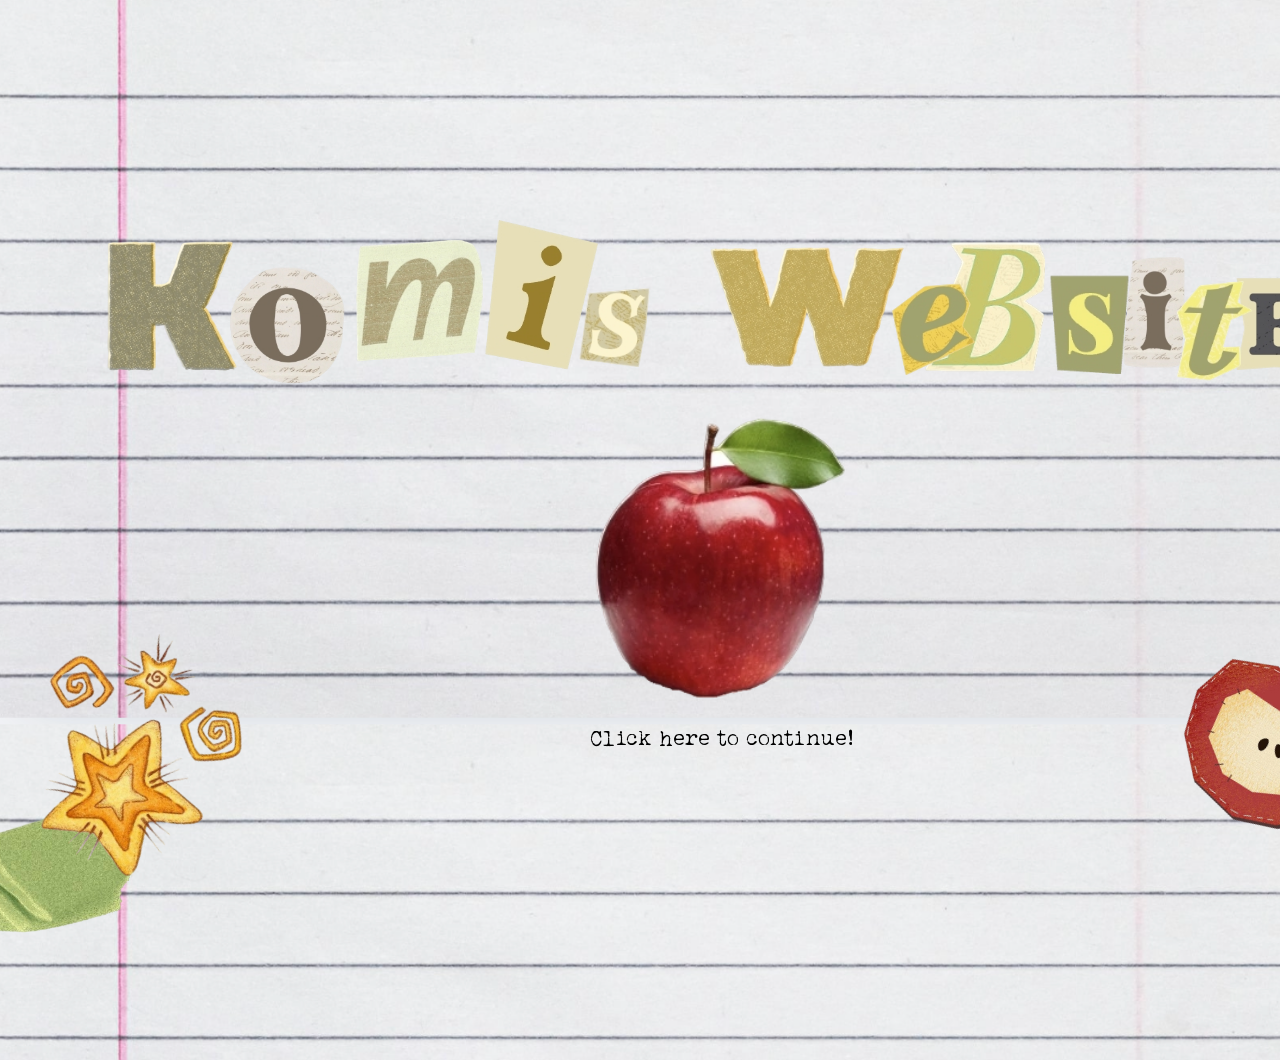
<file: index.html>
<!DOCTYPE html>
<html lang="en">
<head>
    <meta charset="UTF-8">
    <meta name="viewport" content="width=device-width, initial-scale=1.0">
    <title>Entrance</title>
    <link rel = "stylesheet" href = "styles.css">
    <meta name="viewport" content="width=device-width, initial-scale=1.0">

</head>
<body>
    <!-- Stickers -->
    <div class = "text1">Click here to continue!</div>
    <img class = "apple" src = "images/apple1.png">
    <img class = "stars1" src ="images/stars2.png">
    <img class = "tape" src = "images/tape.png">
    <img class = "stars2" src = "images/stars1.png">
    <!-- Title -->
    <img class = "k1" src = "images/k.png">
    <img class = "o1" src = "images/o.png">
    <img class = "m1" src = "images/m.png">
    <img class = "i1" src = "images/i1.png">
    <img class = "s1" src = "images/s.png">
    <!-- First part -->
    <img class = "w1" src = "images/w.png">
    <img class = "e1" src = "images/e.png">
    <img class = "b1" src = "images/b.png">
    <img class = "s2" src = "images/s1.png">
    <img class = "i2" src = "images/i.png">
    <img class = "t1" src = "images/t.png">
    <img class = "e2" src = "images/e1.png">
    <!-- Apple -->
    <img id = "apple1" class = "apple1" src = "images/appl1.png">

    
    
    <script src = "script.js"></script>
</body>
</html>
</file>
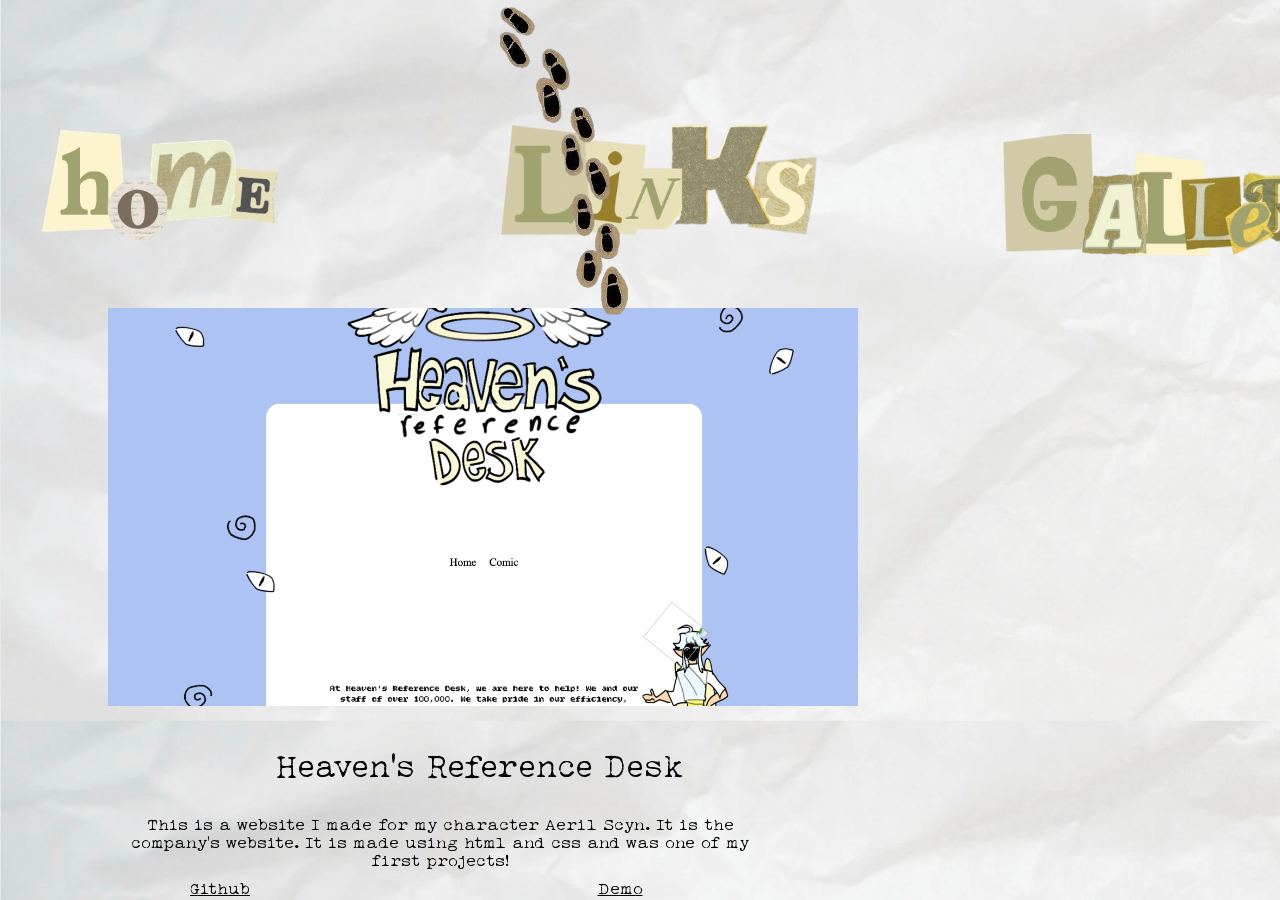
<file: gallery.html>
<!DOCTYPE html>
<html lang="en">
<head>
    <meta charset="UTF-8">
    <meta name="viewport" content="width=device-width, initial-scale=1.0">
    <title>Project Gallery</title>
    <link rel = "stylesheet" href = "gallery.css">
</head>
<body>
     <!-- Nav bar --> 
       <a href = "home.html"> <img class = "home" src = "images2/home.png"></a>
       <a href = "links.html"> <img class = "links" src = "images2/links.png"></a>
       <a href = "gallery.html"> <img class = "gallery" src = "images2/gallery.png"></a>   
     <!-- Link 1 -->   
      <img class = "steps1" src = "images4/steps.png">
      <div class = "holder">  <img class = "link1" src = "images4/link1.png"></div>
      <div class = "title1">Heaven's Reference Desk</div>
      <p class = "a">This is a website I made for my character Aeril Scyn. It is the company's website. It is made using html and css and was one of my first projects! </p>
      <a class = "demo1" href = "https://komisch-cake3.github.io/Heaven-Reference-Desk/">Demo</a>
      <a class = "github1" href = "https://github.com/Komisch-cake3/Heaven-Reference-Desk">Github</a>
</body>
</html>
</file>
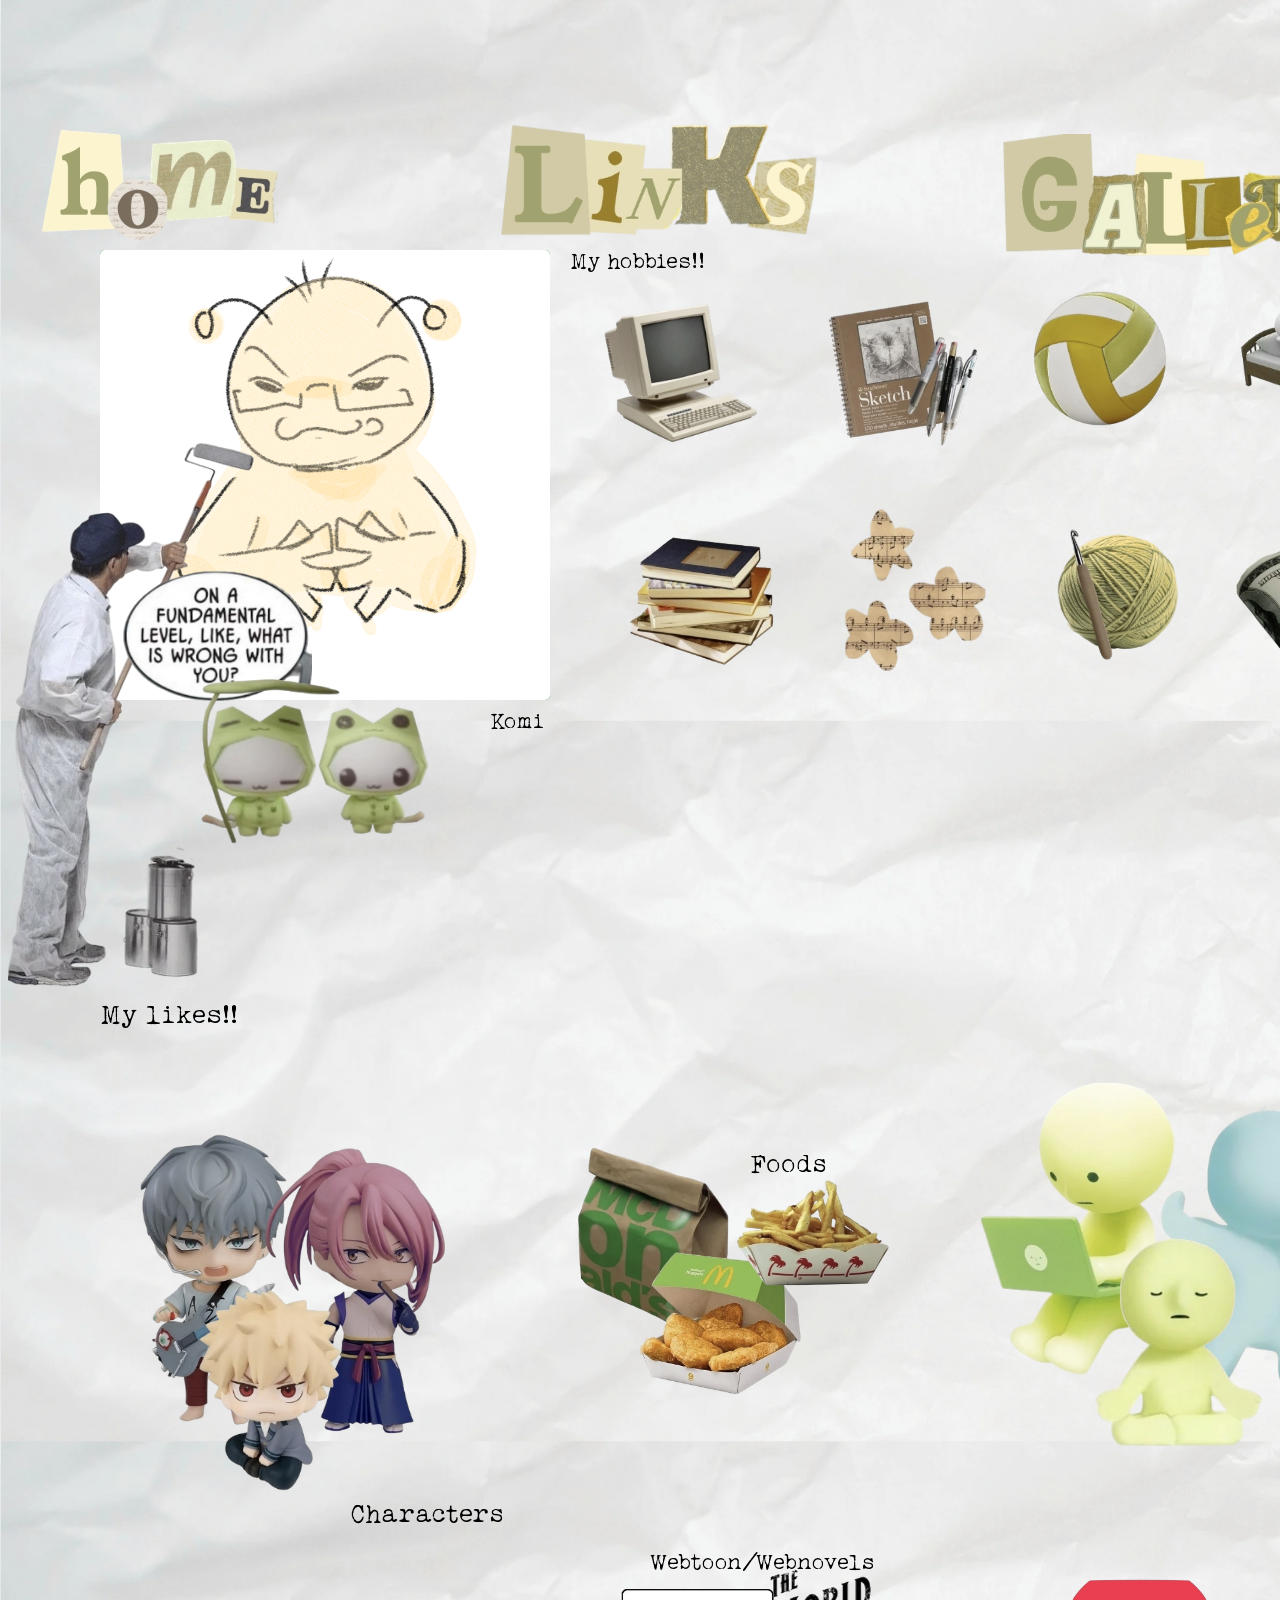
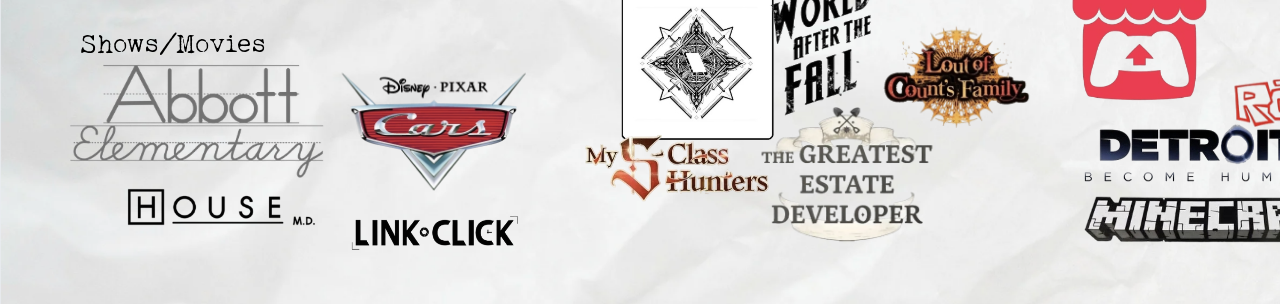
<file: home.html>
<!DOCTYPE html>
<html lang="en">
<head>
    <meta charset="UTF-8">
    <meta name="viewport" content="width=device-width, initial-scale=1.0">
    <title>Home</title>
    <link rel = "stylesheet" href = "home.css">

</head>
<body>
       <!-- Nav bar--> 
       <a href = "home.html"> <img class = "home" src = "images2/home.png"></a>
       <a href = "links.html"> <img class = "links" src = "images2/links.png"></a>
       <a href = "gallery.html"> <img class = "gallery" src = "images2/gallery.png"></a>       
       <!-- Me area-->
        <img class = "painter" src = "images2/painting.png">
        <img class = "planty" src = "images2/planty.png">
        <img class = "bubble" src = "images2/webbubble.png">
        <div class = "name">Komi</div>
        <div class = "meHolder"> <img class = "me"src = "images2/komi.png"> </div>
        <!-- Hobbies -->
        <div class = "hobbies">My hobbies!!</div>
        <img class = "computer" src ="images2/computer.png">
        <img class = "books" src = "images2/books.png">
        <img class = "drawing" src = "images2/drawing.png">
        <img class = "piano" src = "images2/piano.png">
        <img class = "crochet" src = "images2/crochet.png">
        <img class = "volleyball" src = "images2/volleyball.png">
        <img class = "sleep" src = "images2/sleep.png">
        <img class = "money" src = "images2/money.png">
        <!-- Likes -->
        <div class = "likes">My likes!!</div>
        <img class = "till" src = "images2/till.png">
        <img class = "bakugo" src = "images2/bakugo.png">
        <img class = "cherry" src = "images2/cherry.png">
        <div class = "characters">Characters</div>
        <img class = "mcdonalds" src = "images2/mcdonalds.png">
        <img class = "nuggets" src = "images2/nuggets.png">
        <img class = "fries" src = "images2/fries.png">
        <div class = "food">Foods</div>
        <img class = "smiski1" src = "images2/smiski1.png">
        <img class = "namaste" src = "images2/namaste.png">
        <img class = "stretch" src = "images2/trackstar.png">
        <div class = "toys">Toys</div>
        <img class = "abbott" src = "images2/abbott.png">
        <img class = "house" src = "images2/house.png">
        <img class = "cars" src = "images2/car.png">
        <img class = "link" src = "images2/linkClick.png">
        <div class = "movies">Shows/Movies</div>
        <img class = "s-class" src ="images2/sclass.png">
        <img class = "orv" src= "images2/orv.png">
        <img class = "worldafter" src = "images2/TWATF.png">
        <img class = "tged" src = "images2/Tged.png">
        <img class = "lotcf" src = "images2/LOTCF.png">
        <div class = "webtoons">Webtoon/Webnovels</div>
        <img class = "itch" src = "images2/itch.png">
        <img class = "roblox" src = "images2/roblox.png">
        <img class = "detroit" src = "images2/detroitbecomehuman.png">
        <img class = "sky" src = "images2/sky.png">
        <img class = "minecraft" src = "images2/minecraft.png">
        <div class = "games">Games</div>
</body>
</html>
</file>
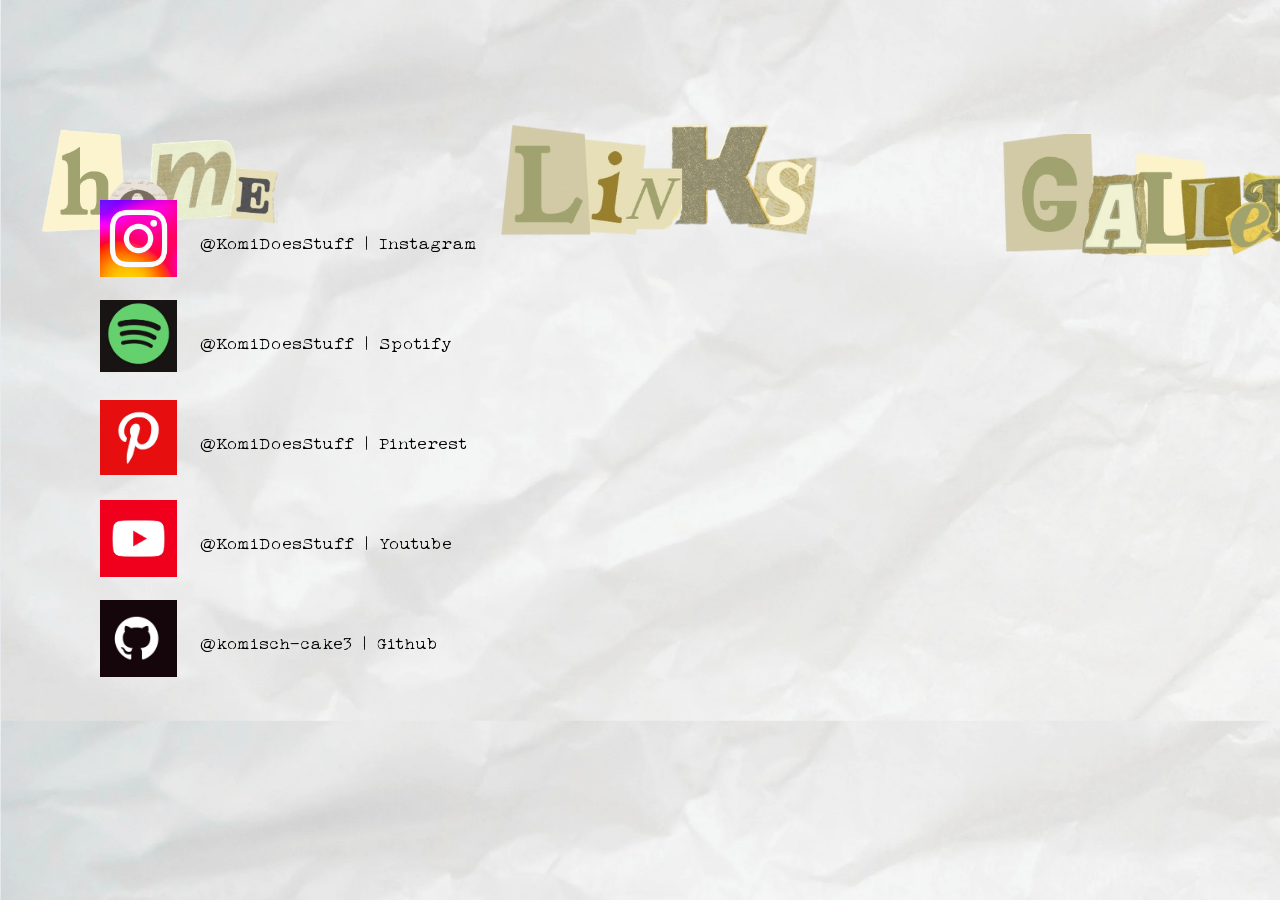
<file: links.html>
<!DOCTYPE html>
<html lang="en">
<head>
    <meta charset="UTF-8">
    <meta name="viewport" content="width=device-width, initial-scale=1.0">
    <title>Links</title>
    <link rel = "stylesheet" href = "links.css">

</head>
<body>
    <!-- Nav bar--> 
       <a href = "home.html"> <img class = "home" src = "images2/home.png"></a>
       <a href = "links.html"> <img class = "links" src = "images2/links.png"></a>
       <a href = "gallery.html"> <img class = "gallery" src = "images2/gallery.png"></a>      
    <!-- Photos -->
       <img class = "insta" src = "images3/instagram.jpg">
       <img class = "spotify" src = "images3/spotify.jpg">
       <img class = "pinterest" src = "images3/pinterest.jpg">
       <img class = "youtube" src = "images3/youtube.jpg">
       <img class = "github" src = "images3/github.jpg">
    <!-- Links -->
     <a href ="https://www.youtube.com/@KomiDoesStuff"> <div class = "link1">@KomiDoesStuff | Youtube</div> </a>
    <a href ="https://www.instagram.com/komidoesstuff/"> <div class = "link2">@KomiDoesStuff | Instagram</div> </a>
    <a href ="https://open.spotify.com/user/31onvkya455xboby6czlysd7cnfq"> <div class = "link3">@KomiDoesStuff | Spotify</div> </a>
    <a href = "https://www.pinterest.com/K0mii_C4ke/_profile/"> <div class = "link4"> @KomiDoesStuff | Pinterest</div></a>
    <a href = "https://github.com/Komisch-cake3"> <div class = "link5"> @komisch-cake3 | Github</div></a>

</body>
</html>
</file>
<file: styles.css>
@font-face {
    font-family: "typewriter";
    src: url(fonts/LUCKY\ TYPEWRITER.ttf);
}

body{
   background-image: url(images/background.png); 
   overflow-x: hidden;
   overflow-y: hidden;
   background-size: 100%;
}

.text1{
    font-family: "typewriter";
    position: absolute;
    bottom: 150px;
    font-size: 20px;
    left: 590px;
    color: #000000;
}

.apple{

    width: 20%;
    position: absolute;
    bottom: 30px;
    left: 1150px;
    transform: rotate(30deg);
}

.apple:hover{
    transform: scale(1.3);
}

.stars1{
    position: absolute;
    bottom: 35px;
    width: 10%;
    left: 1290px;
}

.stars1:hover{
    transform: scale(1.3);
}

.tape{
    position: absolute;
    bottom: -160px;
    right: 1100px;
    width: 30%;
    z-index: inherit;
}


.stars2{
    width: 20%;
    position: absolute;
    bottom: 15px;
    transform: rotate(-15deg);
        z-index: 2;
}

.stars2:hover{
    transform: scale(1.3);

}

/* This is my separator for the title*/

.k1{
    width: 15%;
    position: absolute;
    bottom: 483px;
    left: 80px;
    z-index: 1;
}

.o1{
    width: 16%;
    position: absolute;
    bottom: 450px;
    left: 188px;
    z-index: 2;
}

.m1{
    width: 16%;
    position: absolute;
    bottom: 480px;
    left: 320px;
    z-index: 1;
}

.i1{
    width: 20%;
    position: absolute;
    bottom: 480px;
    left: 410px;
    z-index: 1;
}

.s1{
    width: 10%;
    position: absolute;
    bottom: 510px;
    left: 560px;
    z-index: 1;
}

.w1{
    width: 26%;
    position: absolute;
    bottom: 440px;
    left: 650px;
    z-index: 1;
}

.e1{
    width: 17%;
    position: absolute;
    bottom: 470px;
    left: 840px;
    z-index: 2;
}

.b1{
    width: 25%;
    position: absolute;
    bottom: 455px;
    left: 840px;
    z-index: 1;
}

.s2{
    width: 15%;
    position: absolute;
    bottom: 470px;
    left: 1010px;
    z-index: 0;
}

.i2{
    width: 15%;
    position: absolute;
    bottom: 460px;
    left: 1070px;
    z-index: -1;
}

.t1{
    width: 15%;
    position: absolute;
    bottom: 460px;
    left: 1120px;
    z-index: 1;
}

.e2{
    width: 13%;
    position: absolute;
    bottom: 490px;
    left: 1190px;
    z-index: 0;
}
/* Apple Stuff */

#apple1{
    width: 30%;
    position: absolute;
    bottom: 150px;
    left: 530px;
    z-index: 0;
    cursor: pointer;
}

#apple1:hover{
    transform: scale(1.1);
}

#apple2{
    width: 21%;
    position: absolute;
    bottom: 200px;
    left: 590px;
    z-index: 0;
    cursor: pointer;
}

#apple2:hover{
    transform: scale(1.1);
}

#apple3{
    width: 18%;
    position: absolute;
    bottom: 200px;
    left: 590px;
    z-index: 0;
    cursor: pointer;
}

#apple3:hover{
    transform: scale(1.1);
}
</file>
<file: gallery.css>
@font-face {
    font-family: "typewriter";
    src: url(fonts/LUCKY\ TYPEWRITER.ttf);
}

body{
   background-image: url(images3/bg.png); 
   overflow-x: hidden;
   background-size: 100%;
}

.home{
    position: absolute;
    bottom: 640px;
    width: 25%;
}

.links{
    position: absolute;
    bottom: 640px;
    width: 35%;
    left: 428px;
}

.gallery{
    position: absolute;
    bottom: 590px;
    width: 35%;
    left: 955px;
}

.link1{
    width: 150%;
    position:absolute;
    top: 0px;
}

.holder{
    width: 500px;
    height: 260px;
    background-color: aliceblue;
    position: relative;
    top: 300px;
    left: 100px;
}

.title1{
    font-family: "typewriter";
    position: absolute;
    left: 275px;
    font-size: 30px;
    top: 750px;
}

p.a{
    font-family: "typewriter";
    width: 50%;
    text-align: center;
    position: absolute;
    top: 800px;
    left:120px;
}

.steps1{
    position: absolute;
    width: 10%;
    transform: scaleY(-1);
    transform: rotate(180deg);
    z-index: 2;
    left: 500px;    
}

.demo1{
    font-family: "typewriter";
    width: 50%;
    text-align: center;
    position: absolute;
    top: 880px;
    left:300px;
    color: black;
}

.github1{
      font-family: "typewriter";
    width: 50%;
    text-align: center;
    position: absolute;
    top: 880px;
    left:-100px;
    color: black;
}
</file>
<file: home.css>
@font-face {
    font-family: "typewriter";
    src: url(fonts/LUCKY\ TYPEWRITER.ttf);
}

body{
   background-image: url(images2/bg.png); 
   overflow-x: hidden;
   background-size: 100%;
}

.base{
    width: 100%;
    opacity: 20%;
    position: fixed;

}

.home{
    position: absolute;
    bottom: 640px;
    width: 25%;
}

.links{
    position: absolute;
    bottom: 640px;
    width: 35%;
    left: 428px;
}

.gallery{
    position: absolute;
    bottom: 590px;
    width: 35%;
    left: 955px;
}

/* Me holder */

.meHolder{
    height: 450px;
    width: 450px;
    background-color: green;
    position: absolute;
    top: 250px;
    left: 100px;
    overflow-x: hidden;
    overflow-y: hidden;
    border-radius: 5px;
    z-index:1;
}

.me{
    width: 120%;
    position: relative;
    right: 40px;
    bottom:90px;
    z-index: 1;
}

.painter{
    z-index: 2;
    position: absolute;
    bottom: -90px;
}

.planty{
    z-index: 3;
    position: absolute;
    top: 570px;
    left: 120px;
    width: 30%;
}

.bubble{
    width: 15%;
    position: absolute;
    z-index: 2;
    top: 570px;
    left: 120px;
}

.name{
    font-family: "typewriter";
    position: absolute;
    top: 710px;
    left: 490px;
    font-size: 20px;
}

/* Hobbies */

.hobbies{
    font-family: "typewriter";
    position: absolute;
    font-size: 20px;
    left: 570px;
    top: 250px;
}

.computer{
    position: absolute;
    left: 530px;
    top: 250px;
    width: 25%;
}

.books{
    position: absolute;
    left: 600px;
    top: 500px;
    width: 15%;
}

.drawing{
    position: absolute;
    left: 800px;
    top: 280px;
    width: 15%;
}

.piano{
    position: absolute;
    left: 800px;
    top: 500px;
    width: 15%;
}

.crochet{
    position: absolute;
    left: 1050px;
    top: 500px;
    width: 11%;
}

.volleyball{
    position: absolute;
    left: 1000px;
    top: 270px;
    width: 15%;
}

.sleep
{
    position: absolute;
    left: 1200px;
    top: 270px;
    width: 20%;
}

.money{
    position: absolute;
    left: 1200px;
    top: 500px;
    width: 20%;
}

.computer:hover{
    transform: scale(1.1);
}

.books:hover{
    transform: scale(1.1);
}

.drawing:hover{
    transform: scale(1.1);
}

.piano:hover{
    transform: scale(1.1);
}

.crochet:hover{
    transform: scale(1.1);
}

.volleyball:hover{
    transform: scale(1.1);
}

.sleep:hover{
    transform: scale(1.1);
}

.money:hover{
    transform: scale(1.1);
}

/* Lkes */

.likes{
    font-family:"typewriter";
    position: absolute;
    top: 1000px;
    left: 100px;
    font-size: 25px;
}

.till{
    position: absolute;
    width: 18%;
    top: 1100px;
    left: 100px;
}

.bakugo{
    position: absolute;
    width: 20%;
    top: 1230px;
    left: 150px;
    z-index: 2;
}

.cherry{
    position: absolute;
    width: 22%;
    top: 1130px;
    left: 230px;
    z-index: 1;
}

.characters{
    font-family:"typewriter";
    position:absolute;
    top: 1500px;
    left: 350px;
    font-size: 150%;
}

.mcdonalds{
    position: absolute;
    width: 25%;
    top: 1100px;
    left: 520px;
    z-index: 1;
}

.nuggets{
    position: absolute;
    width: 22%;
    top: 1190px;
    left: 590px;
    z-index: 2;
}

.fries{
    position: absolute;
    width: 18%;
    top: 1140px;
    left: 700px;
    z-index: 2;
}

.food{
    font-family:"typewriter";
    position:absolute;
    top: 1150px;
    left: 750px;
    font-size: 150%;
}

.smiski1{
    position: absolute;
    width: 29%;
    top: 1000px;
    left: 900px;
    z-index: 1;
}

.namaste{
    position: absolute;
    width: 20%;
    top: 1180px;
    left: 1060px;
    z-index: 2;
}

.stretch{
    position: absolute;
    width: 29%;
    top: 1050px;
    left: 1080px;
    z-index: 1;
}

.toys{
    font-family:"typewriter";
    position:absolute;
    top: 1300px;
    left: 1340px;
    font-size: 150%;
}

.abbott{
    position: absolute;
    width: 29%;
    top: 1600px;
    left: 40px;
    z-index: 1;
}

.house{
    position: absolute;
    width: 20%;
    top: 1750px;
    left: 100px;
    z-index: 1;
}

.cars{
    position: absolute;
    width: 23%;
    top: 1620px;
    left: 300px;
    z-index: 1;
}

.link{
    position: absolute;
    width: 23%;
    top: 1770px;
    left: 300px;
    z-index: 1;
}

.movies{
    font-family:"typewriter";
    position:absolute;
    top: 1630px;
    left: 80px;
    font-size: 150%;
}

.orv{
 position: absolute;
    width: 17%;
    top: 1560px;
    left: 590px;
    z-index: 1;
}

.s-class{
 position: absolute;
    width: 25%;
    top: 1700px;
    left: 540px;
    z-index: 2;
}

.worldafter{
 position: absolute;
    width: 17%;
    top: 1500px;
    left: 720px;
    z-index: 2;
}

.tged{
 position: absolute;
    width: 18%;
    top: 1650px;
    left: 730px;
    z-index: 3;
}

.lotcf{
 position: absolute;
    width: 17%;
    top: 1580px;
    left: 860px;
    z-index: 2;
}

.webtoons{
    font-family:"typewriter";
    position:absolute;
    top: 1550px;
    left: 650px;
    font-size: 130%;
}

.itch{
 position: absolute;
    width: 25%;
    top: 1470px;
    left: 980px;
    z-index: 2;
}

.roblox{
 position: absolute;
    width: 18%;
    top: 1650px;
    left: 1210px;
    z-index: 2;
}

.detroit{
 position: absolute;
    width: 25%;
    top: 1654px;
    left: 1050px;
    z-index: 2;
}

.sky{
 position: absolute;
    width: 13%;
    top: 1690px;
    left: 1300px;
    z-index: 2;
}

.minecraft{
 position: absolute;
    width: 30%;
    top: 1700px;
    left: 1030px;
    z-index: 1;
}

.games{
    font-family:"typewriter";
    position:absolute;
    top: 1620px;
    left: 1300px;
    font-size: 130%;
}
</file>
<file: links.css>
@font-face {
    font-family: "typewriter";
    src: url(fonts/LUCKY\ TYPEWRITER.ttf);
}

body{
   background-image: url(images3/bg.png); 
   overflow-x: hidden;
   overflow-y: hidden;
   background-size: 100%;
}

.home{
    position: absolute;
    bottom: 640px;
    width: 25%;
}

.links{
    position: absolute;
    bottom: 640px;
    width: 35%;
    left: 428px;
}

.gallery{
    position: absolute;
    bottom: 590px;
    width: 35%;
    left: 955px;
}

.insta{
    width: 6%;
    position: absolute;
    left:100px;
    top: 200px;
}

.spotify{
    width: 6%;
    position: absolute;
    left:100px;
    top: 300px;
}

.pinterest{
    width: 6%;
    position: absolute;
    left:100px;
    top: 400px;
}

.youtube{
    width: 6%;
    position: absolute;
    left:100px;
    top: 500px;
}

.github{
    width: 6%;
    position: absolute;
    left:100px;
    top: 600px;
}

.link1{
    font-family: "typewriter";
    position: absolute;
    left: 200px;
    top: 535px;
    color: black;
}

.link2{
    font-family: "typewriter";
    position: absolute;
    left: 200px;
    top: 235px;
    color: black;
}

.link3{
    font-family: "typewriter";
    position: absolute;
    left: 200px;
    top: 335px;
    color: black;
}

.link4{
    font-family: "typewriter";
    position: absolute;
    left: 200px;
    top: 435px;
    color: black;
}


.link5{
    font-family: "typewriter";
    position: absolute;
    left: 200px;
    top: 635px;
    color: black;
}
</file>
